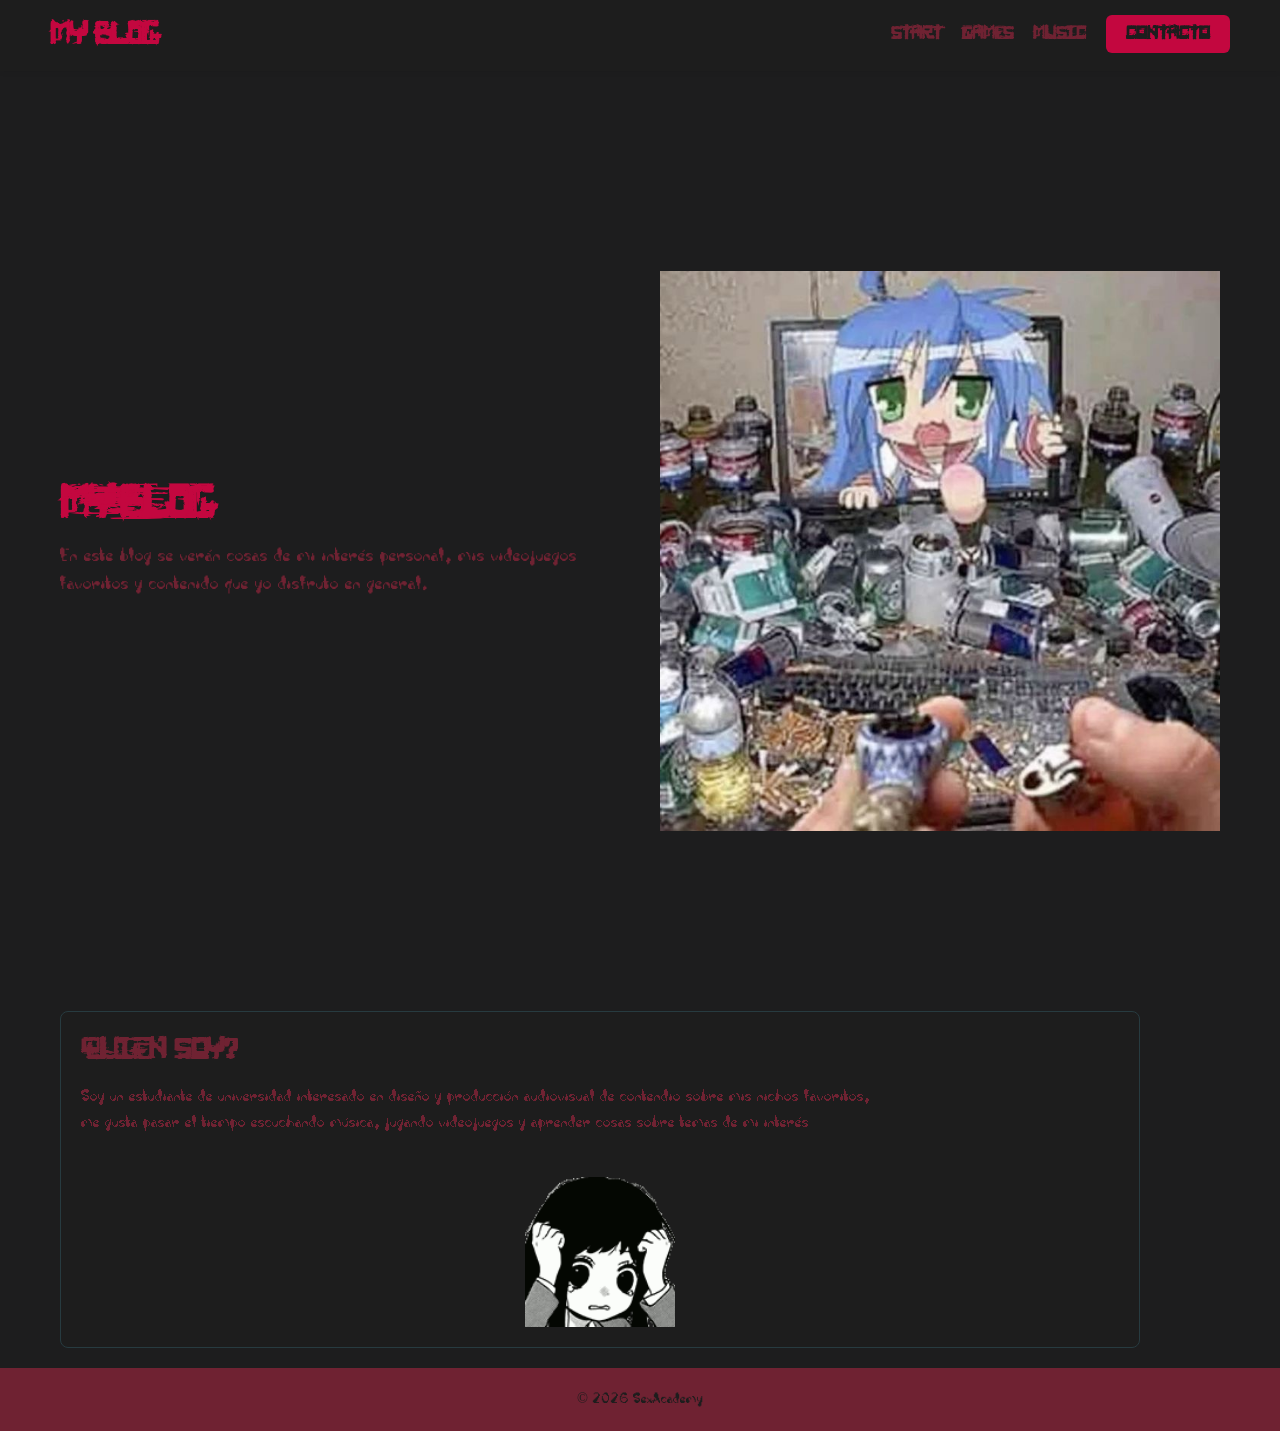
<file: index.html>
<!DOCTYPE html>
<html lang="es">
<head>
    <link rel="preconnect" href="https://fonts.googleapis.com">
    <link rel="preconnect" href="https://fonts.gstatic.com" crossorigin>
    <link href="https://fonts.googleapis.com/css2?family=Open+Sans:ital,wght@0,300..800;1,300..800&display=swap" rel="stylesheet">
    <meta charset="UTF-8">
    <meta name="viewport" content="width=device-width, initial-scale=1.0">
    <title>MY BL0G</title>
    <link rel="stylesheet" href="CSS/miEstilo.css">
</head>
<body>
    <header>
        <div id="logo">
            <h1>MY BL0G</h1>
        </div>
        <nav class="menu">
            <ul>
                <li><a href="index.html">Start</a></li>
                <li><a href="cursos.html">Games</a></li>
                <li><a href="mentoria.html">Music</a></li>
                <li><a href="inscripcion.html" class="btn_destacado">Contacto</a></li>
            </ul>
        </nav>
    </header>
    <!-- Contenido Principal -->
     <main>
        <section class="tec">
            <div class="tec_contenido">
                <h2>My_BL0G</h2>
                <p>En este blog se verán cosas de mi interés personal, mis videojuegos favoritos y contenido que yo disfruto en general.</p>
            </div>
            <div class="tec_imagen">
                <img src="images\blin.jpeg" alt="blin" class="tec_imagen">
            </div>
        </section>
        <article class="tarjeta_curso">
            <div class="info_curso">
        <h2>Quién soy?</h2>
        <p>Soy un estudiante de universidad interesado en diseño y producción audiovisual de contendio sobre mis nichos favoritos, <br>
            me gusta pasar el tiempo escuchando música, jugando videojuegos y aprender cosas sobre temas de mi interés</p>
        <br>
        <img src="images\animegrl.gif" alt="animegrl" class="animegrlimg">
        
    </div>
        </article>
    
    </main>
    <footer>
        <p>&copy; 2026 SexAcademy</p>
    </footer>
</html>
</file>
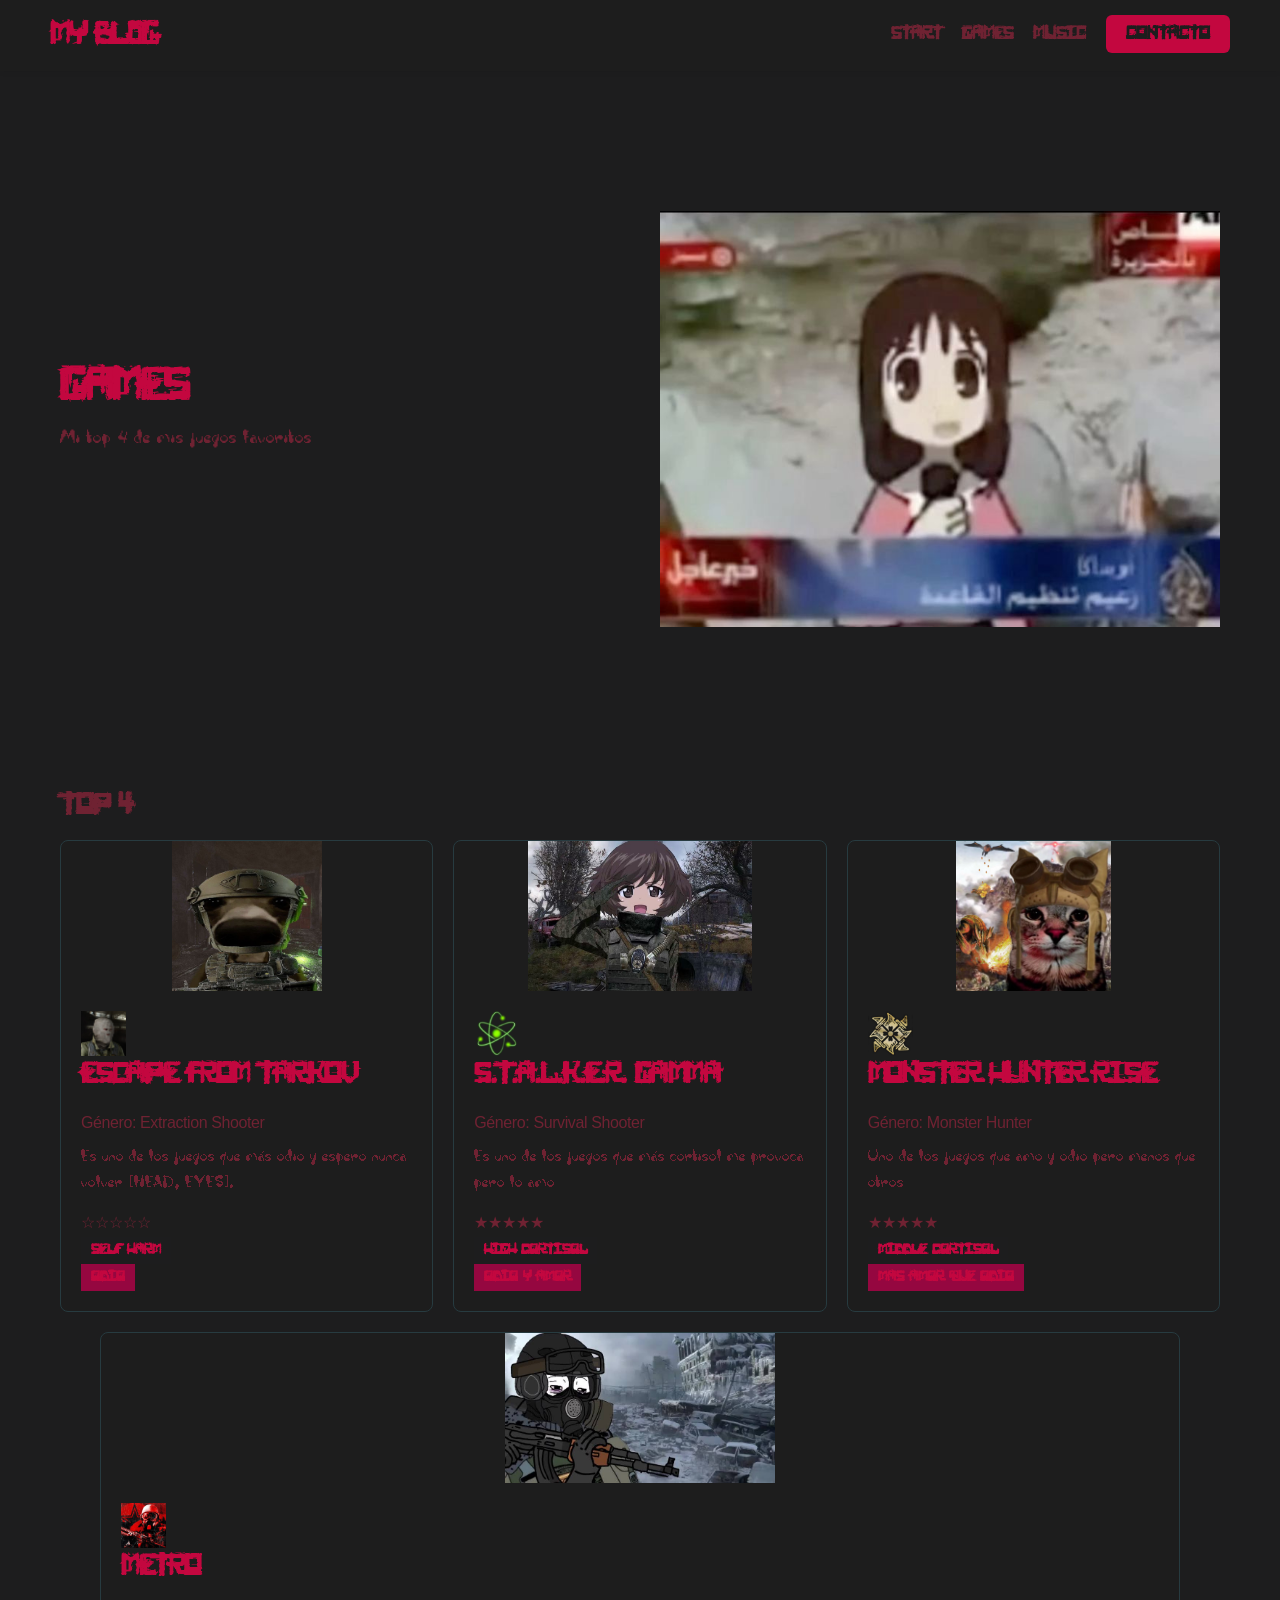
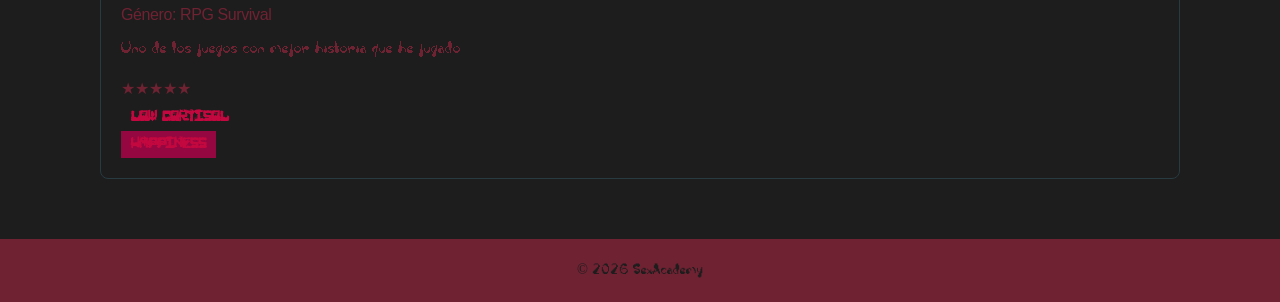
<file: cursos.html>
<!DOCTYPE html>
<html lang="es">
<head>
    <link rel="preconnect" href="https://fonts.googleapis.com">
    <link rel="preconnect" href="https://fonts.gstatic.com" crossorigin>
    <link href="https://fonts.googleapis.com/css2?family=Open+Sans:ital,wght@0,300..800;1,300..800&display=swap" rel="stylesheet">
    <meta charset="UTF-8">
    <meta name="viewport" content="width=device-width, initial-scale=1.0">
    <title>MY BL0G</title>
    <link rel="stylesheet" href="CSS/miEstilo.css">
</head>
<body>
    <header>
        <div id="logo">
            <h1>MY BL0G</h1>
        </div>
        <nav class="menu">
            <ul>
                <li><a href="index.html">Start</a></li>
                <li><a href="cursos.html">Games</a></li>
                <li><a href="mentoria.html">Music</a></li>
                <li><a href="inscripcion.html" class="btn_destacado">Contacto</a></li>
            </ul>
        </nav>
    </header>
    <!-- Contenido Principal -->
     <main>
        <section class="tec">
            <div class="tec_contenido">
                <h2>Games</h2>
                <p>Mi top 4 de mis juegos favoritos</p>
            </div>
            <div class="tec_imagen">
                <img src="images\Osaka in Iraq.jpeg" alt="Osakairaq">
            </div>
        </section>
    <section id="catalogo">
        <h2>TOP 4</h2>
        <div class="grid_cursos">
            <article class="tarjeta_curso">
                <img src="images\e5d4aa5a00b43e8772d2102d45d72b21.jpg" alt="Img_Blndr1">
                <div class="info_curso">
                    <img src="images\tkv.jpeg" alt="logo" class="imgtarjeta">
                    <h3>Escape From Tarkov</h3>
                    <h4>Género: Extraction Shooter</h4>
                    <p>Es uno de los juegos que más odio y espero nunca volver [HEAD, EYES].</p>
                    <span class="estrellas">☆☆☆☆☆</span>
                    <span class="nivel">Self Harm</span>
                    <span class="cert">Odio</span>
                </div>
            </article>
            <article class="tarjeta_curso">
                <img src="images\yukari s_t.a.l.k.e.jpeg" alt="Img_Blndr2">
                <div class="info_curso">
                    <img src="images\29d1165b61ef7dc62cecf00ea22b1d93.png" alt="logo" class="imgtarjeta">
                    <h3>S.T.A.L.K.E.R. GAMMA</h3>
                    <h4>Género: Survival Shooter</h4>
                    <p>Es uno de los juegos que más cortisol me provoca pero lo amo</p>
                    <span class="estrellas">★★★★★</span>
                    <span class="nivel">High cortisol</span>
                    <span class="cert">Odio y Amor</span>
                </div>
            </article>
            </article>
            <article class="tarjeta_curso">
                <img src="images\which-monster-you-wish-to-come-back-in-wilds-v0-79q38bx9gvae1.webp" alt="Img_Blndr3">
                <div class="info_curso">
                    <img src="images\256x256.png" alt="logo" class="imgtarjeta">
                    <h3>Monster Hunter Rise</h3>
                    <h4>Género: Monster Hunter</h4>
                    <p>Uno de los juegos que amo y odio pero menos que otros</p>
                    <span class="estrellas">★★★★★</span>
                    <span class="nivel">Middle Cortisol</span>
                    <span class="cert">Mas Amor que Odio</span>
                </div>
            </article>
            </article>
            <article class="tarjeta_curso">
                <img src="images\images.jpeg" alt="Img_Blndr4">
                <div class="info_curso">
                    <img src="images\975e6107778ce7a40b9878bfb96a16a7.ico" alt="logo" class="imgtarjeta">
                    <h3>METRO</h3>
                    <h4>Género: RPG Survival</h4>
                    <p>Uno de los juegos con mejor historia que he jugado</p>
                    <span class="estrellas">★★★★★</span>
                    <span class="nivel">Low Cortisol</span>
                    <span class="cert">Happiness</span>
                </div>
            </article>
        </div>
    </section>
    </main>
    <footer>
        <p>&copy; 2026 SexAcademy</p>
    </footer>
</html>
</file>
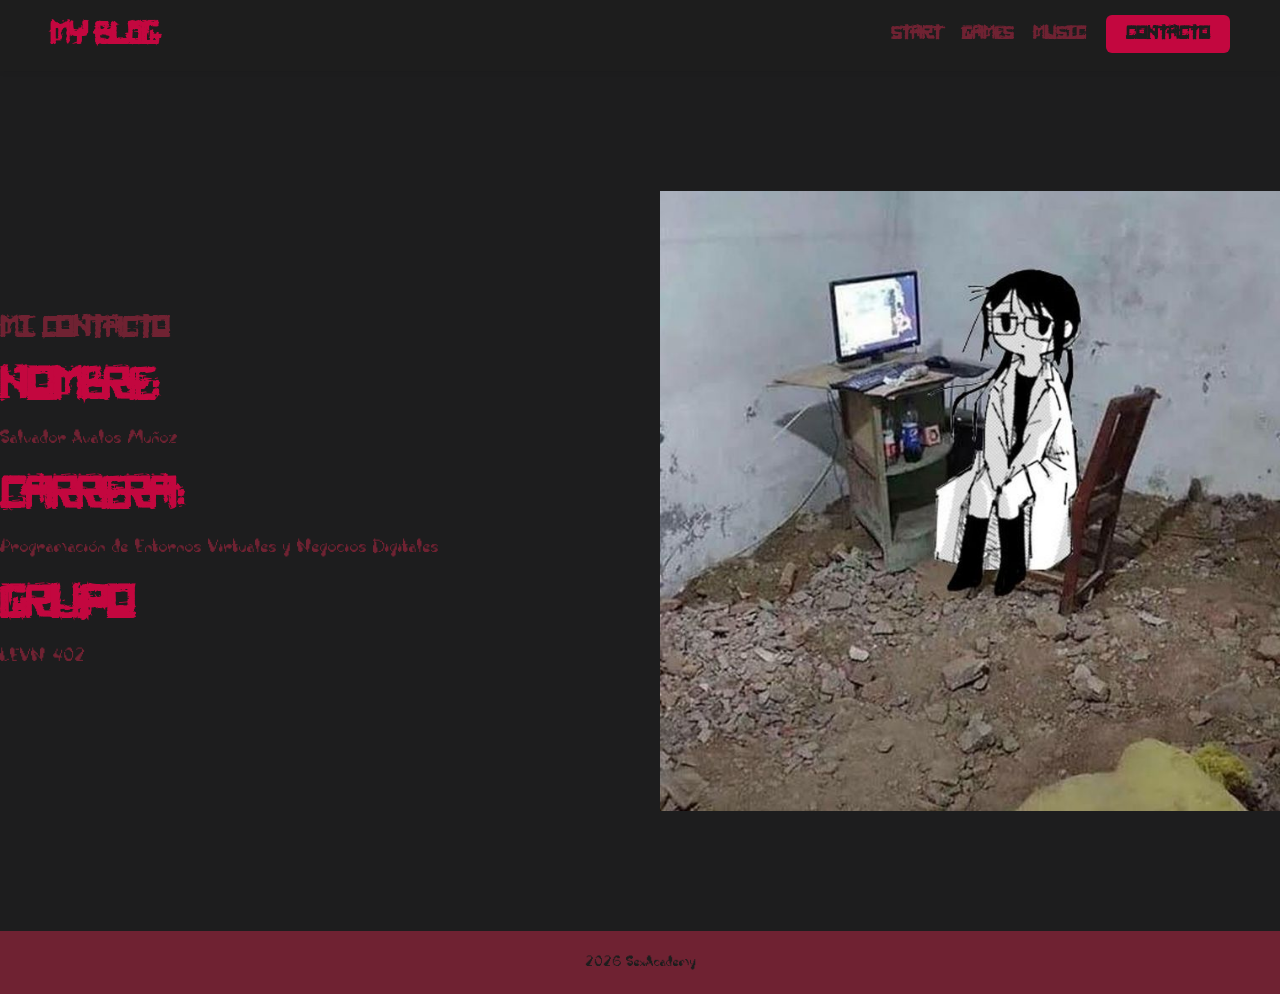
<file: inscripcion.html>
<!DOCTYPE html>
<html lang="es">
<head>
    <link rel="preconnect" href="https://fonts.googleapis.com">
    <link rel="preconnect" href="https://fonts.gstatic.com" crossorigin>
    <link href="https://fonts.googleapis.com/css2?family=Open+Sans:ital,wght@0,300..800;1,300..800&display=swap" rel="stylesheet">
    <meta charset="UTF-8">
    <meta name="viewport" content="width=device-width, initial-scale=1.0">
    <title>MY BL0G</title>
    <link rel="stylesheet" href="CSS/miEstilo.css">
</head>
<body>
    <header>
        <div id="logo">
            <h1>MY BL0G</h1>
        </div>
        <nav class="menu">
            <ul>
                <li><a href="index.html">Start</a></li>
                <li><a href="cursos.html">Games</a></li>
                <li><a href="mentoria.html">Music</a></li>
                <li><a href="inscripcion.html" class="btn_destacado">Contacto</a></li>
            </ul>
        </nav>
    </header>
        <section class="tec">
            <div class="tec_contenido">
                <h1>Mi Contacto</h1>
                <ul>
                    <li>
                    <h2>Nombre:</h2>
                    <p>Salvador Avalos Muñoz</p>
                    </li>
                    <li>
                        <h2>Carrera:</h2>
                        <p>Programación de Entornos Virtuales y Negocios Digitales</p>
                    </li>
                    <li>
                        <h2>Grupo</h2>
                        <p>LEVN 402</p>
                    </li>
                </ul>

            </div>
            <div class="tec_imagen">
                <img src="images\jaus.jpeg" alt="IMG_Cursos">
            </div>
        </section>

      <!-- contenido -->
       
        <footer> 2026 SexAcademy </footer>
      </main>
       
 
    </body>
</html>
</file>
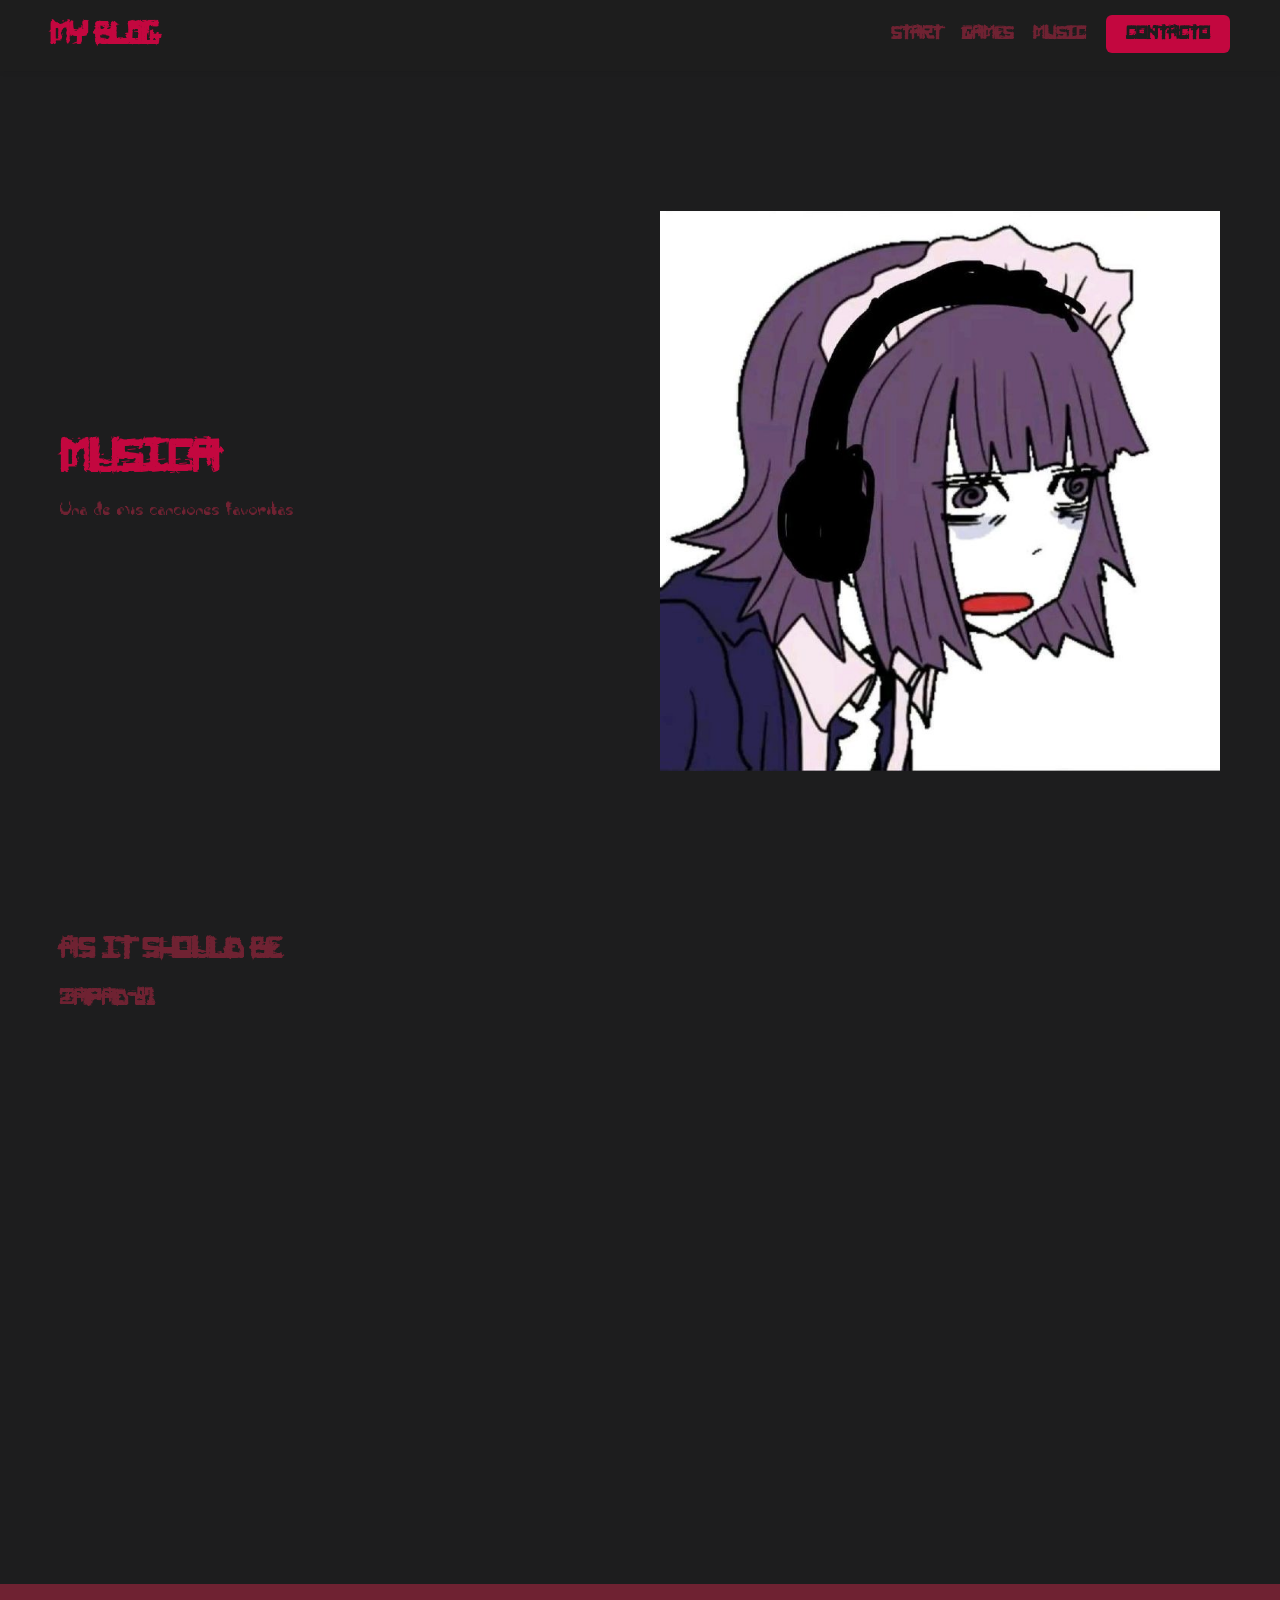
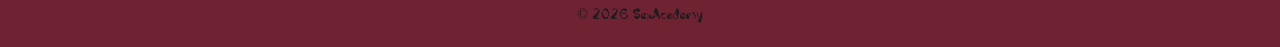
<file: mentoria.html>
<!DOCTYPE html>
<html lang="es">
<head>
    <link rel="preconnect" href="https://fonts.googleapis.com">
    <link rel="preconnect" href="https://fonts.gstatic.com" crossorigin>
    <link href="https://fonts.googleapis.com/css2?family=Open+Sans:ital,wght@0,300..800;1,300..800&display=swap" rel="stylesheet">
    <meta charset="UTF-8">
    <meta name="viewport" content="width=device-width, initial-scale=1.0">
    <title>MY BL0G</title>
    <link rel="stylesheet" href="CSS/miEstilo.css">
</head>
<body>
    <header>
        <div id="logo">
            <h1>MY BL0G</h1>
        </div>
        <nav class="menu">
            <ul>
                <li><a href="index.html">Start</a></li>
                <li><a href="cursos.html">Games</a></li>
                <li><a href="mentoria.html">Music</a></li>
                <li><a href="inscripcion.html" class="btn_destacado">Contacto</a></li>
            </ul>
        </nav>
    </header>
    <!-- Contenido Principal -->
    <main>
        <section class="tec">
            <div class="tec_contenido">
                <h2>Musica</h2>
                <p>Una de mis canciones favoritas</p>
            </div>
            <div class="tec_imagen">
                <img src="images\icon @syella.jpeg" alt="Estudiante progresando">
            </div>
        </section>
    <section id="catalogo">
        <h2>As it Should Be</h2>
            <h3>Zapad-81</h3>
            <iframe
                class="yt_video"
                src="https://www.youtube.com/embed/zrlrRkm7SOw"
                title="Tutorial en Mentoría"
                allowfullscreen>
            </iframe>
    </main>
   <footer>
        <p>&copy; 2026 SexAcademy</p>
    </footer>
</html>
</file>
<file: CSS/miEstilo.css>
@font-face {
    font-family: 'Rabid_Science';
    src: url('../fonts/Rabid_Science/Rabid Science.ttf');
}

@font-face {
    font-family: 'Zardoloni';
    src: url('../fonts/Zardoloni/Zardoloni.ttf');
}

/*--Variables--*/
:root{
    --color_principal: #c3073f;
    --color_secundario: #950740;
    --color_oscuro: #6f2232;
    --color_claro: #1d1d1d;
    --color_fondo: #1d1d1e;
    --color_borde: #273b40;
    
    /*-_Tipografia en linea para titulos_-*/
    --fuente_titulos: 'Rabid_Science';

    /*_-Tipografia descargada (local) para cuerpo de texto-_*/
    --fuente_cuerpo: 'Zardoloni';
}

*{
    margin: 0;
    padding: 0;
    box-sizing: border-box;
}

body{
    background-color: var(--color_fondo);
    color: var(--color_oscuro);
    line-height: 1.6;
    font-family: var(--fuente_cuerpo);
}

h1,h2,h3{
    font-family: var(--fuente_titulos);
    font-weight: 700;
    letter-spacing: -0.5px;
    margin-bottom: 15px;
} 

h4{
    font-family: 'Lucida Sans', 'Lucida Sans Regular', 'Lucida Grande', 'Lucida Sans Unicode', Geneva, Verdana, sans-serif;
    font-weight: 400;
    letter-spacing: -0.4px;
    margin-bottom: 10px;
}

ul{
    list-style: none;
}
a{
    text-decoration: none;
    color: var(--color_oscuro);
    font-family: var(--fuente_titulos);
}

header{
    background-color: var(--color_claro);
    padding: 15px 50px;
    display: flex;
    justify-content: space-between;
    align-items: center;
    box-shadow: 0px 2px 5px rgba(0,0,0,0.05);
    position: sticky;
    top: 0;
    z-index: 1000;
}

#logo h1{
    color: var(--color_principal);
    font-size: 1.6rem;
    font-weight: 800;
    margin-bottom: 0;
}

.menu ul{
    display: flex;
    gap: 20px;
    align-items: center;
}

.menu a{
    font-size: 0.95rem;
    font-weight: 600;
}

.menu a:hover{
    color: var(--color_principal);
}

.btn_destacado, .btn_accion{
    padding: 10px 20px;
    border-radius: 6px;
    font-weight: 700;
}
 .btn_destacado{
    background-color: var(--color_principal);
    color: var(--color_claro);
 }
 
.btn_accion:hover{
    background-color: var(--color_oscuro);
    color: var(--color_claro);
 }

/*--Tec--*/
.tec{
    display: flex;
    align-items: center;
    gap: 40px;
    padding: 60px 0;
    flex-wrap: wrap;
}
.tec_contenido, .tec_imagen{
    flex: 1 1 300px; /*crecer, reducir, tamaño base */
    align-items: center;
    gap: 20px;
    padding: 60px 0;
    flex-wrap: wrap;
}


img{
    max-width: 100%;
    height: auto;
    display: block;
}

.tec_contenido h2{
    font-size: 2.4rem;
    color: var(--color_principal);
    line-height: 1.2;
}

.tec_contenido p{
    font-size: 1.1rem;
    margin-bottom: 20px;
}

main{
    max-width: 1200px;
    margin: 0 auto;
    padding: 20px;
}

/*--Grid de Cursos--*/
#catalogo{
    padding: 40px 0;

}

#catalogo_h2{
    text-align: center;
    color: var(--color_principal);
}

.grid_cursos{
    display: flex;
    flex-wrap: wrap;
    gap: 20px;
    justify-content: center;
}

.tarjeta_curso{
    background-color: var(--color_claro);
    border: 1px solid var(--color_borde);
    border-radius: 8px;
    flex: 1 1 280px; /* Grow Shrink basis */
    max-width: 1080px;
    display: flex;
    flex-direction: column;
    /*Aquí Effect*/
    transition: transform 0.5s ease, box-shadow 0.5s ease;
}

.tarjeta_curso:hover{
    transform: translateY(-5px);
    box-shadow: 0 6px 18px rgba(0, 0, 0, 0.08);
}

.tarjeta_curso img{
    width: 100%;
    height: 150px;
    object-fit: contain;
}

.info_curso{
    padding: 20px;
    flex-grow: 1;
    display: flex;
    flex-direction: column;

}

.info_curso h3{
    font-size: 1.5rem;
    color: var(--color_principal);
    margin-bottom: ;
}

.info_curso p{
    margin-bottom: 15px;
    flex-grow: 1;
    color: var(--color_oscuro)
}

.nivel{
    background-color: var(--color_fondo);
    color: var(--color_principal);
    font-family: var(--fuente_titulos);
    padding: 4px 10px;
    font-size: 0.75rem;
    font-weight: 700;
    text-transform: uppercase;
    align-self: flex-start;
}

.cert{
    background-color: var(--color_secundario);
    color: var(--color_principal);
    font-family: var(--fuente_titulos);
    padding: 4px 10px;
    font-size: 0.75rem;
    font-weight: 700;
    text-transform: uppercase;
    align-self: flex-start;
}

/*AYUDAAAAA*/
.tarjeta_curso .imgtarjeta {
    width: 45px;
    height: 45px;
    object-fit: contain;
    flex-shrink: 0;
}

.yt_video {
    width: 100%;
    max-width: 800px;
    height: 450px;
    border: none;
    border-radius: 10px;
    display: block;
    margin: 30px auto;
}

/*Foot*/
footer{
    background-color: var(--color_oscuro);
    color: var(--color_claro);
    text-align: center;
    padding: 20px;
    font-size: 0.9rem;
    
}
</file>
